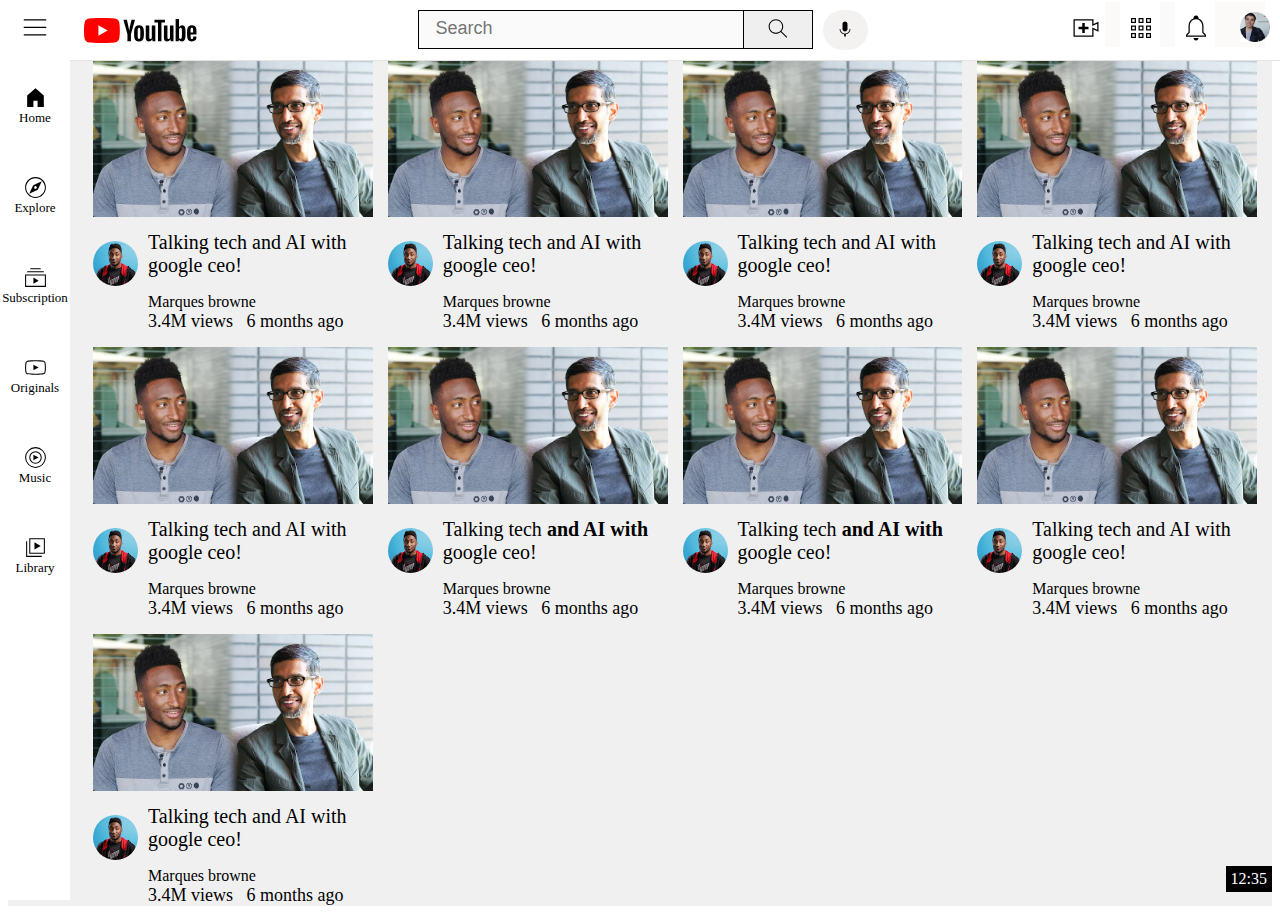
<file: index.html>
<!DOCTYPE html>
<html>
      <head>
            <title>youtube.com</title>
            
            <link rel="stylesheet" href="styles/content.css">
            <link rel="stylesheet" href="styles/header.css">
            <link rel="stylesheet" href="styles/side.css">

      </head>
      <body>
           <div class="flex-search">
            <div class="left">
                  <img class="hamber" src="icons/hamburger-menu.svg">
                  <img class="youtube-logo" src="icons/youtube-logo.svg">
                  
                  
            </div>
            <div class="centre">
                  
                        <input class="search" type="text" placeholder="Search">
                        
                  
                  
                        <button class="search-logo">
                        <img class="search-icon" src="icons/search.svg">
                        <div class="tool">search</div>
                        </button>
                  
                  
                        <button class="voice-logo">
                        <img class="voice-icon" src="icons/voice-search-icon.svg">
                        <div class="tool">voice</div>
            
                        </button>
                  
                  
                  
           
            </div>
            <div class="right" >
                  <button class="create">
                  <img class="create-icon" src="icons/upload.svg">
                  <div class="tool">create</div>
            </button>

            <button class="apps">
                  <img class="apps-icon" src="icons/youtube-apps.svg">
                  <div class="tool">apps</div>
            </button>

            <button class="bell">
                  <img class="bell-icon" src="icons/notifications.svg">
                  <div class="tool">notifications</div>
            </button>

            <img class="myself" src="pro\my-channel.jpeg">

            </div>
           </div>
            
           <div class="sidebar">
            <div class="side-row">
                  <img src="icons/home.svg">
                  <div>Home</div>
                  
            </div>
            <div class="side-row">
                  <img src="icons/explore.svg">
                  Explore
            </div>
            <div class="side-row">
                  <img src="icons/subscriptions.svg">
                  Subscription
            </div>
            <div class="side-row">
                  <img src="icons/originals.svg">
                  Originals
            </div>
            <div class="side-row">
                  <img src="icons/youtube-music.svg">
                  Music
            </div>
            <div class="side-row">
                  <img src="icons/library.svg">
                  Library
            </div>
           </div>    
           
           <main>
            <section class="v-grid">
                  <div class="v-preview">
                        <div class="image">
                              <img class="image1" src="image/thumbnail-1.webp">
                              <div class="time" >12:35</div>
                        </div>
                        <div class="info-grid">
                              <div class="profile">
                                    <img class="profile1" src="pro/channel-1.jpeg">
                              </div>
                              <div class="info">
                                    <p class="v-stats" >Talking tech and AI with &nbsp; google ceo!</p>
                              <p class="v-author">Marques browne</p>
                              <p class="v-views">3.4M views &nbsp; 6 months ago</p>
                              </div>
                        </div>
                        
                        
                        
                  </div>
                  <div class="v-preview">
                        <div class="image">
                              <img class="image1" src="image/thumbnail-1.webp">
                              <div class="time" >12:35</div>
                        </div>
                        <div class="info-grid">
                              <div class="profile">
                                    <img class="profile1" src="pro/channel-1.jpeg">
                              </div>
                              <div class="info">
                                    <p class="v-stats" >Talking tech and AI with &nbsp; google ceo!</p>
                              <p class="v-author">Marques browne</p>
                              <p class="v-views">3.4M views &nbsp; 6 months ago</p>
                              </div>
                        </div>
                        
                        
                        
                  </div>
                  <div class="v-preview">
                        <div class="image">
                              <img class="image1" src="image/thumbnail-1.webp">
                              <div class="time" >12:35</div>
                        </div>
                        <div class="info-grid">
                              <div class="profile">
                                    <img class="profile1" src="pro/channel-1.jpeg">
                              </div>
                              <div class="info">
                                    <p class="v-stats" >Talking tech and AI with &nbsp; google ceo!</p>
                              <p class="v-author">Marques browne</p>
                              <p class="v-views">3.4M views &nbsp; 6 months ago</p>
                              </div>
                        </div>
                        
                        
                        
                  </div>

                  <div class="v-preview">
                        <div class="image">
                              <img class="image1" src="image/thumbnail-1.webp">
                              <div class="time" >12:35</div>
                        </div>
                        <div class="info-grid">
                              <div class="profile">
                                    <img class="profile1" src="pro/channel-1.jpeg">
                              </div>
                              <div class="info">
                                    <p class="v-stats" >Talking tech and AI with &nbsp; google ceo!</p>
                              <p class="v-author">Marques browne</p>
                              <p class="v-views">3.4M views &nbsp; 6 months ago</p>
                              </div>
                        </div>
                        
                        
                        
                  </div>

                  <div class="v-preview">
                        <div class="image">
                              <img class="image1" src="image/thumbnail-1.webp">
                              <div class="time" >12:35</div>
                        </div>
                        <div class="info-grid">
                              <div class="profile">
                                    <img class="profile1" src="pro/channel-1.jpeg">
                              </div>
                              <div class="info">
                                    <p class="v-stats" >Talking tech and AI with &nbsp; google ceo!</p>
                              <p class="v-author">Marques browne</p>
                              <p class="v-views">3.4M views &nbsp; 6 months ago</p>
                              </div>
                        </div>
                        
                        
                        
                  </div>

                  <div class="v-preview">
                        <div class="image">
                              <img class="image1" src="image/thumbnail-1.webp">
                              <div class="time" >12:35</div>
                        </div>
                        <div class="info-grid">
                              <div class="profile">
                                    <img class="profile1" src="pro/channel-1.jpeg">
                              </div>
                              <div class="info">
                                    <p class="v-stats" >Talking tech <strong>and AI with</strong> &nbsp; google ceo!</p>
                              <p class="v-author">Marques browne</p>
                              <p class="v-views">3.4M views &nbsp; 6 months ago</p>
                              </div>
                        </div>
                        
                        
                        
                  </div>
                  <div class="v-preview">
                        <div class="image">
                              <img class="image1" src="image/thumbnail-1.webp">
                              <div class="time" >12:35</div>
                        </div>
                        <div class="info-grid">
                              <div class="profile">
                                    <img class="profile1" src="pro/channel-1.jpeg">
                              </div>
                              <div class="info">
                                    <p class="v-stats" >Talking tech <strong>and AI with</strong> &nbsp; google ceo!</p>
                              <p class="v-author">Marques browne</p>
                              <p class="v-views">3.4M views &nbsp; 6 months ago</p>
                              </div>
                        </div>
                        
                        
                        
                  </div>
                  <div class="v-preview">
                        <div class="image">
                              <img class="image1" src="image/thumbnail-1.webp">
                              <div class="time" >12:35</div>
                        </div>
                        <div class="info-grid">
                              <div class="profile">
                                    <img class="profile1" src="pro/channel-1.jpeg">
                              </div>
                              <div class="info">
                                    <p class="v-stats" >Talking tech and AI with &nbsp; google ceo!</p>
                              <p class="v-author">Marques browne</p>
                              <p class="v-views">3.4M views &nbsp; 6 months ago</p>
                              </div>
                        </div>
                        
                        
                        
                  </div>
                  <div class="v-preview">
                        <div class="image">
                              <img class="image1" src="image/thumbnail-1.webp">
                              <div class="time" >12:35</div>
                        </div>
                        <div class="info-grid">
                              <div class="profile">
                                    <img class="profile1" src="pro/channel-1.jpeg">
                              </div>
                              <div class="info">
                                    <p class="v-stats" >Talking tech and AI with &nbsp; google ceo!</p>
                              <p class="v-author">Marques browne</p>
                              <p class="v-views">3.4M views &nbsp; 6 months ago</p>
                              </div>
                        </div>
                        
                        </div>
                        
                  </section>
            </main>

          
            
            
      </body>
</html>
</file>
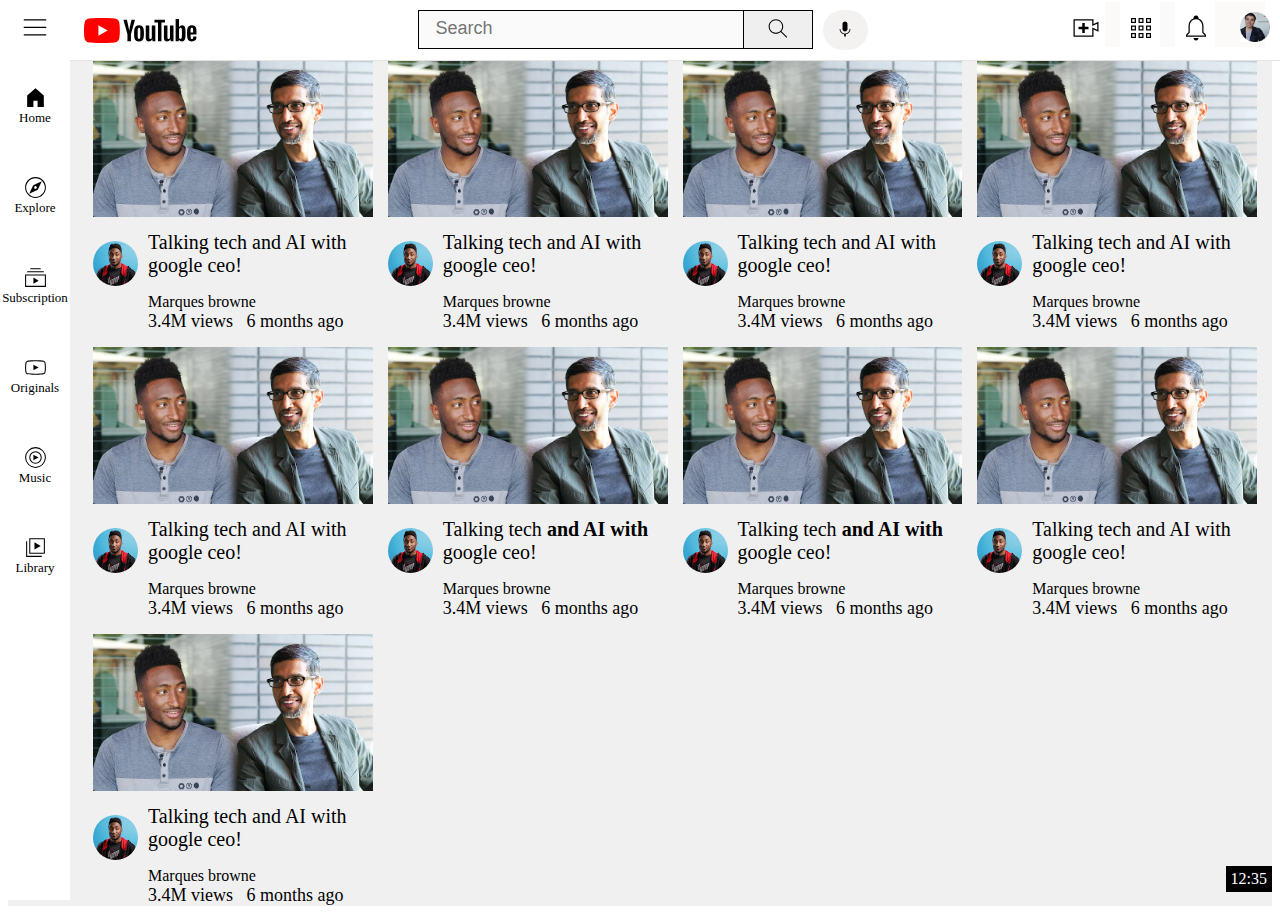
<file: youtube.html>
<!DOCTYPE html>
<html>
      <head>
            <title>youtube.com</title>
            
            <link rel="stylesheet" href="styles/content.css">
            <link rel="stylesheet" href="styles/header.css">
            <link rel="stylesheet" href="styles/side.css">

      </head>
      <body>
           <div class="flex-search">
            <div class="left">
                  <img class="hamber" src="icons/hamburger-menu.svg">
                  <img class="youtube-logo" src="icons/youtube-logo.svg">
                  
                  
            </div>
            <div class="centre">
                  
                        <input class="search" type="text" placeholder="Search">
                        
                  
                  
                        <button class="search-logo">
                        <img class="search-icon" src="icons/search.svg">
                        <div class="tool">search</div>
                        </button>
                  
                  
                        <button class="voice-logo">
                        <img class="voice-icon" src="icons/voice-search-icon.svg">
                        <div class="tool">voice</div>
            
                        </button>
                  
                  
                  
           
            </div>
            <div class="right" >
                  <button class="create">
                  <img class="create-icon" src="icons/upload.svg">
                  <div class="tool">create</div>
            </button>

            <button class="apps">
                  <img class="apps-icon" src="icons/youtube-apps.svg">
                  <div class="tool">apps</div>
            </button>

            <button class="bell">
                  <img class="bell-icon" src="icons/notifications.svg">
                  <div class="tool">notifications</div>
            </button>

            <img class="myself" src="pro\my-channel.jpeg">

            </div>
           </div>
            
           <div class="sidebar">
            <div class="side-row">
                  <img src="icons/home.svg">
                  <div>Home</div>
                  
            </div>
            <div class="side-row">
                  <img src="icons/explore.svg">
                  Explore
            </div>
            <div class="side-row">
                  <img src="icons/subscriptions.svg">
                  Subscription
            </div>
            <div class="side-row">
                  <img src="icons/originals.svg">
                  Originals
            </div>
            <div class="side-row">
                  <img src="icons/youtube-music.svg">
                  Music
            </div>
            <div class="side-row">
                  <img src="icons/library.svg">
                  Library
            </div>
           </div>    
           
           <main>
            <section class="v-grid">
                  <div class="v-preview">
                        <div class="image">
                              <img class="image1" src="image/thumbnail-1.webp">
                              <div class="time" >12:35</div>
                        </div>
                        <div class="info-grid">
                              <div class="profile">
                                    <img class="profile1" src="pro/channel-1.jpeg">
                              </div>
                              <div class="info">
                                    <p class="v-stats" >Talking tech and AI with &nbsp; google ceo!</p>
                              <p class="v-author">Marques browne</p>
                              <p class="v-views">3.4M views &nbsp; 6 months ago</p>
                              </div>
                        </div>
                        
                        
                        
                  </div>
                  <div class="v-preview">
                        <div class="image">
                              <img class="image1" src="image/thumbnail-1.webp">
                              <div class="time" >12:35</div>
                        </div>
                        <div class="info-grid">
                              <div class="profile">
                                    <img class="profile1" src="pro/channel-1.jpeg">
                              </div>
                              <div class="info">
                                    <p class="v-stats" >Talking tech and AI with &nbsp; google ceo!</p>
                              <p class="v-author">Marques browne</p>
                              <p class="v-views">3.4M views &nbsp; 6 months ago</p>
                              </div>
                        </div>
                        
                        
                        
                  </div>
                  <div class="v-preview">
                        <div class="image">
                              <img class="image1" src="image/thumbnail-1.webp">
                              <div class="time" >12:35</div>
                        </div>
                        <div class="info-grid">
                              <div class="profile">
                                    <img class="profile1" src="pro/channel-1.jpeg">
                              </div>
                              <div class="info">
                                    <p class="v-stats" >Talking tech and AI with &nbsp; google ceo!</p>
                              <p class="v-author">Marques browne</p>
                              <p class="v-views">3.4M views &nbsp; 6 months ago</p>
                              </div>
                        </div>
                        
                        
                        
                  </div>

                  <div class="v-preview">
                        <div class="image">
                              <img class="image1" src="image/thumbnail-1.webp">
                              <div class="time" >12:35</div>
                        </div>
                        <div class="info-grid">
                              <div class="profile">
                                    <img class="profile1" src="pro/channel-1.jpeg">
                              </div>
                              <div class="info">
                                    <p class="v-stats" >Talking tech and AI with &nbsp; google ceo!</p>
                              <p class="v-author">Marques browne</p>
                              <p class="v-views">3.4M views &nbsp; 6 months ago</p>
                              </div>
                        </div>
                        
                        
                        
                  </div>

                  <div class="v-preview">
                        <div class="image">
                              <img class="image1" src="image/thumbnail-1.webp">
                              <div class="time" >12:35</div>
                        </div>
                        <div class="info-grid">
                              <div class="profile">
                                    <img class="profile1" src="pro/channel-1.jpeg">
                              </div>
                              <div class="info">
                                    <p class="v-stats" >Talking tech and AI with &nbsp; google ceo!</p>
                              <p class="v-author">Marques browne</p>
                              <p class="v-views">3.4M views &nbsp; 6 months ago</p>
                              </div>
                        </div>
                        
                        
                        
                  </div>

                  <div class="v-preview">
                        <div class="image">
                              <img class="image1" src="image/thumbnail-1.webp">
                              <div class="time" >12:35</div>
                        </div>
                        <div class="info-grid">
                              <div class="profile">
                                    <img class="profile1" src="pro/channel-1.jpeg">
                              </div>
                              <div class="info">
                                    <p class="v-stats" >Talking tech <strong>and AI with</strong> &nbsp; google ceo!</p>
                              <p class="v-author">Marques browne</p>
                              <p class="v-views">3.4M views &nbsp; 6 months ago</p>
                              </div>
                        </div>
                        
                        
                        
                  </div>
                  <div class="v-preview">
                        <div class="image">
                              <img class="image1" src="image/thumbnail-1.webp">
                              <div class="time" >12:35</div>
                        </div>
                        <div class="info-grid">
                              <div class="profile">
                                    <img class="profile1" src="pro/channel-1.jpeg">
                              </div>
                              <div class="info">
                                    <p class="v-stats" >Talking tech <strong>and AI with</strong> &nbsp; google ceo!</p>
                              <p class="v-author">Marques browne</p>
                              <p class="v-views">3.4M views &nbsp; 6 months ago</p>
                              </div>
                        </div>
                        
                        
                        
                  </div>
                  <div class="v-preview">
                        <div class="image">
                              <img class="image1" src="image/thumbnail-1.webp">
                              <div class="time" >12:35</div>
                        </div>
                        <div class="info-grid">
                              <div class="profile">
                                    <img class="profile1" src="pro/channel-1.jpeg">
                              </div>
                              <div class="info">
                                    <p class="v-stats" >Talking tech and AI with &nbsp; google ceo!</p>
                              <p class="v-author">Marques browne</p>
                              <p class="v-views">3.4M views &nbsp; 6 months ago</p>
                              </div>
                        </div>
                        
                        
                        
                  </div>
                  <div class="v-preview">
                        <div class="image">
                              <img class="image1" src="image/thumbnail-1.webp">
                              <div class="time" >12:35</div>
                        </div>
                        <div class="info-grid">
                              <div class="profile">
                                    <img class="profile1" src="pro/channel-1.jpeg">
                              </div>
                              <div class="info">
                                    <p class="v-stats" >Talking tech and AI with &nbsp; google ceo!</p>
                              <p class="v-author">Marques browne</p>
                              <p class="v-views">3.4M views &nbsp; 6 months ago</p>
                              </div>
                        </div>
                        
                        </div>
                        
                  </section>
            </main>

          
            
            
      </body>
</html>
</file>
<file: styles/content.css>
.image1{
                        
      width:100%;
      
      
}
.image{
      margin-bottom:0px;
}
.time{
      position:absolute;
      bottom:8px;
      right:8px;
      background-color: black !important;
      color: white;
      font-weight: 10px;
      padding: 4px 5px;
}



.v-preview{
      display:grid;
      grid-template-row:1fr 1fr;
      row-gap: 0px;
      
     
}
.profile1{
      border-radius: 30px;
      width:45px;
      text-align: center;
      display:inline-block;
      margin-top:20px;
}
.v-grid{
      padding-left: 85px;
      margin-top: 60px;
      padding-right: 15px;
      display:grid;
      grid-template-columns:1fr 1fr 1fr;
      column-gap: 15px;
      row-gap:15px;
      font-family: 'Times New Roman', Times, serif;
      background-color: rgb(241, 240, 240);
}
.info-grid{
      display:grid;
      grid-template-columns:55px 1fr;
}
.info{
      font-size:20px;
}
.v-stats{
      margin-bottom: 15px;
      margin-top:10px;

}
.v-author{
      margin-bottom: 0px;
      font-size: 16px;
}
.v-views{
      margin-top:0px;
      margin-bottom: 0px;
      font-size:18px;
}

@media (max-width: 750px){
      .v-grid{
            display:grid;
            grid-template-columns:1fr 1fr;
      }
}
@media (min-width: 751px)and(max-width:999px){
      .v-grid{
            display:grid;
            grid-template-columns:1fr 1fr 1fr;
      }
}
@media (min-width: 1000px){
      .v-grid{
            display:grid;
            grid-template-columns:1fr 1fr 1fr 1fr;
      }
}
</file>
<file: styles/header.css>
.right{
      max-width:200px;
      background-color: rgb(252, 249, 249) !important;
      flex:1;
      display:flex;
      min-width: 20px;
      align-self: center;
      margin-bottom: 12px;
      margin-right: 15px;
     
      
}

.create{
      
      width:40px;

      margin-right: 15px;
      background-color: white !important;
      border-width: 0;
}
.create-icon{
      height:30px;
      margin-top:10px;
}
.apps{
      margin-right: 15px;
      width:40px;
      background-color: white !important;
      border-width: 0px;
}
.apps-icon{
      height: 30px;
      margin-top:10px;
}
.bell{

      width:40px;
      margin-right: 25px;
      background-color: white !important;
      border-width: 0;
}
.bell-icon{
      width:30px;
      height:30px;
      margin-top:10px;
}
.myself{
      margin-top: 10px;
      width:30px;
      height:30px;
}            


.flex-search{
      height:60px;
      display:flex;
      flex-direction:row;
      justify-content: space-between;
      position:fixed;
      left:0;
      top:0;
      right:0;
      background-color: white;
      border-bottom-width: 1px;
  border-bottom-style: solid;
  border-bottom-color: rgb(228, 228, 228);
  font-family: Georgia, 'Times New Roman', Times, serif;
}
.centre{
      flex:1;
      display:flex;
      min-width: 100px;
      margin-right:15px;
      margin-left:15px;
      margin-top: 10px;
      max-width: 450px;
      
}
.left{
      
      width:200px;
      align-self: center;
      min-width: 150px;
      margin-left: 20px;
      

}
.youtube-logo{
      
      height:25px;
      

}
.hamber{
      height:30px;
      margin-right:30px;
}
.search{
      flex:1;
      height:35px;
      width:0;
      margin-right: -1;
      border-color:black !important;
      background-color: rgb(250, 250, 250) !important;
      border-style: solid !important; 
      border-width: 1px;
}
.search::placeholder{
      font-size: 18px;
      padding-left: 15px;
}
.search-logo{
      height:39px;
      border-color: black;
      background-color: rgb(240, 239, 239);
      margin-left: -1px;
      border-style: solid;
      border-width: 1px;
      width: 70px;
      margin-right: 10px;

}
.search-icon{
      height:25px;
      width:100%;

}
.voice-logo{
      height:40px;
      width:45px;
      border-radius: 20px;
      border-width: 0px;
      background-color: rgb(244, 241, 241) !important;
}
.voice-icon{
      height:20px;
}

.search-logo,
.voice-logo,
.create,
.apps,
.bell{
      position:relative;
      
}
.tool{
      position:absolute;
      background-color: gray;
  color: white;
  padding-top: 4px;
  padding-bottom: 4px;
  padding-left: 8px;
  padding-right: 8px;
  border-radius: 2px;
  font-size: 12px;
  bottom:-30px;
  opacity: 0;
  
  
  
}
.search-logo:hover .tool,
.voice-logo:hover .tool,
.create:hover .tool,
.apps:hover .tool,
.bell:hover .tool{
      opacity: 1;
      
}
</file>
<file: styles/side.css>
.sidebar{
      position:fixed;
      background-color: white;
      width:70px;
      left:0;
      bottom:0;
      top:60px;
      font-size: 13px;
      
}

.side-row{
      display:flex;
      align-items:center;
      padding:10px;
      cursor:pointer;
      justify-content: center;
      flex-direction: column;
      height:70px;
}
.side-row img{
      height:25px;
      
}
.side-row:hover{
      background-color:wheat;
}
</file>
